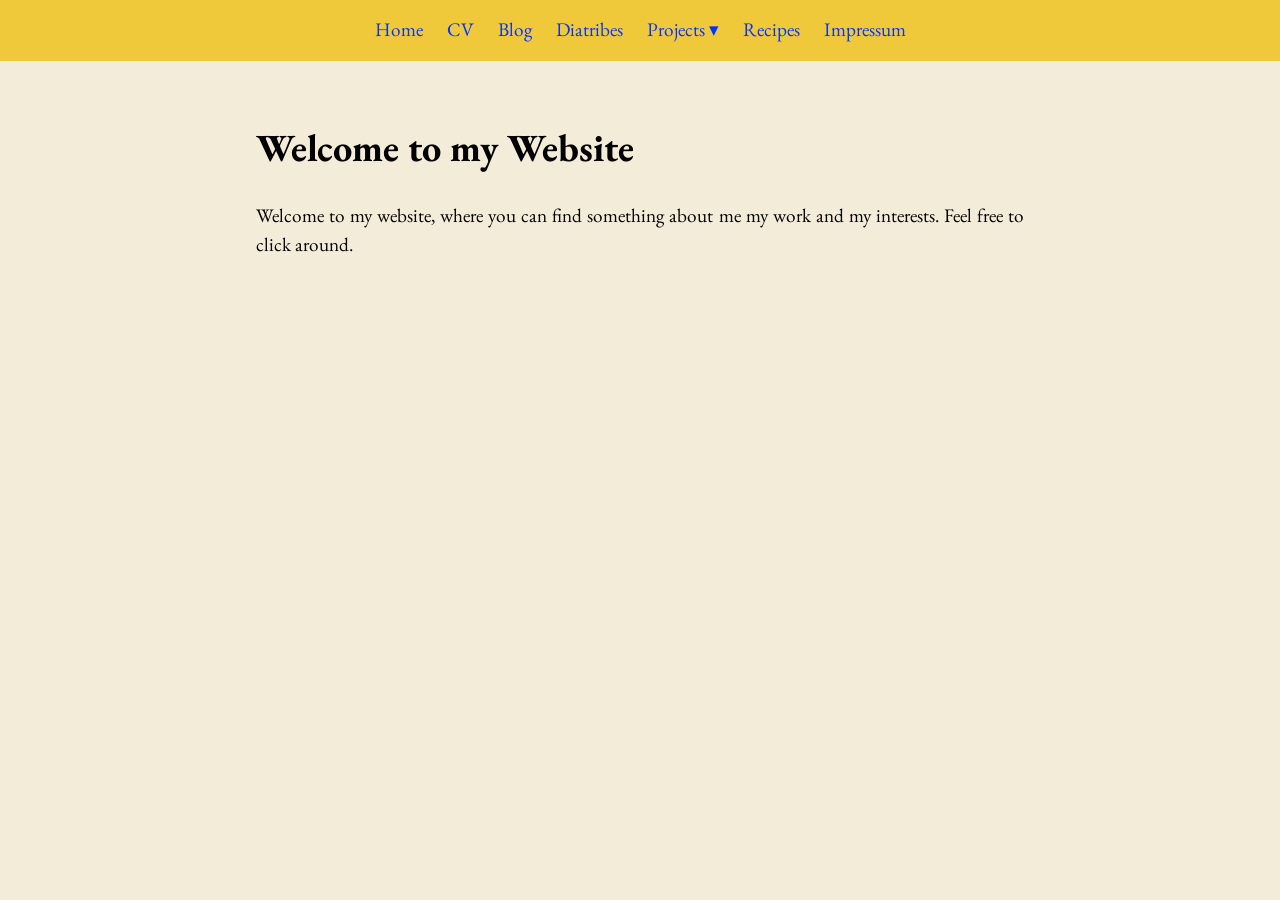
<file: index.html>
<!DOCTYPE html>
<html lang="en">
<head>
  <meta charset="utf-8">
  <title>E.M.S.</title>
  <link rel="stylesheet" href="style.css">
</head>

<body>
  <nav aria-label="Main navigation">
    <ul class="nav-list">
      <li><a href="index.html">Home</a></li>
      <li><a href="cv.html">CV</a></li>
      <li><a href="blog.html">Blog</a></li>
      <li><a href="diatribes.html">Diatribes</a></li>
      <li>
        <details class="dropdown">
          <summary>Projects</summary>
          <ul class="dropdown-menu">
            <li><a href="projects.html">Overview</a></li>
            <li><a href="research.html">Research</a></li>
            <li><a href="music.html">Music</a></li>
          </ul>
        </details>
        <li><a href="recipes.html">Recipes</a></li>
        <li><a href="impressum.html">Impressum</a></li>
    </ul>
  </nav>

  <main>
    <h1>Welcome to my Website</h1>
    <p>
    Welcome to my website, where you can find something about me my work and my
    interests. Feel free to click around.
    </p>
  </main>
</body>
</html>
</file>
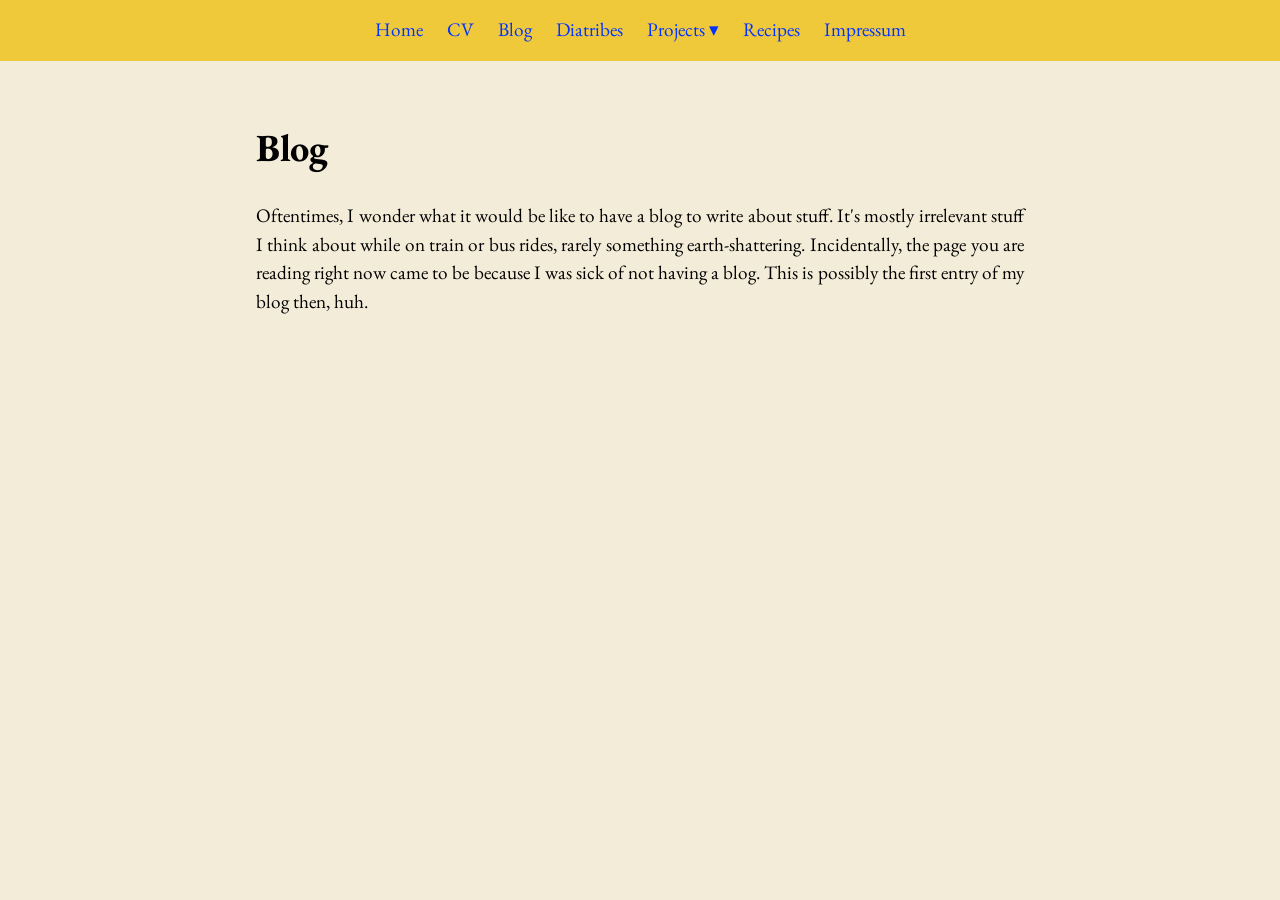
<file: blog.html>
<!DOCTYPE html>
<html lang="en">
<head>
  <meta charset="utf-8">
  <title>Blog</title>
  <link rel="stylesheet" href="style.css">
</head>

<body>
  <nav aria-label="Main navigation">
    <ul class="nav-list">
      <li><a href="index.html">Home</a></li>
      <li><a href="cv.html">CV</a></li>
      <li><a href="blog.html">Blog</a></li>
      <li><a href="diatribes.html">Diatribes</a></li>
      <li>
        <details class="dropdown">
          <summary>Projects</summary>
          <ul class="dropdown-menu">
            <li><a href="projects.html">Overview</a></li>
            <li><a href="research.html">Research</a></li>
            <li><a href="music.html">Music</a></li>
          </ul>
        </details>
        <li><a href="recipes.html">Recipes</a></li>
        <li><a href="impressum.html">Impressum</a></li>
    </ul>
  </nav>

  <main>
    <h1>Blog</h1>
    <p>Oftentimes, I wonder what it would be like to have a blog to write about
    stuff. It's mostly irrelevant stuff I think about while on train or bus
    rides, rarely something earth-shattering. Incidentally, the page you are
    reading right now came to be because I was sick of not having a blog. This
    is possibly the first entry of my blog then, huh.</p>
  </main>
</body>
</html>
</file>
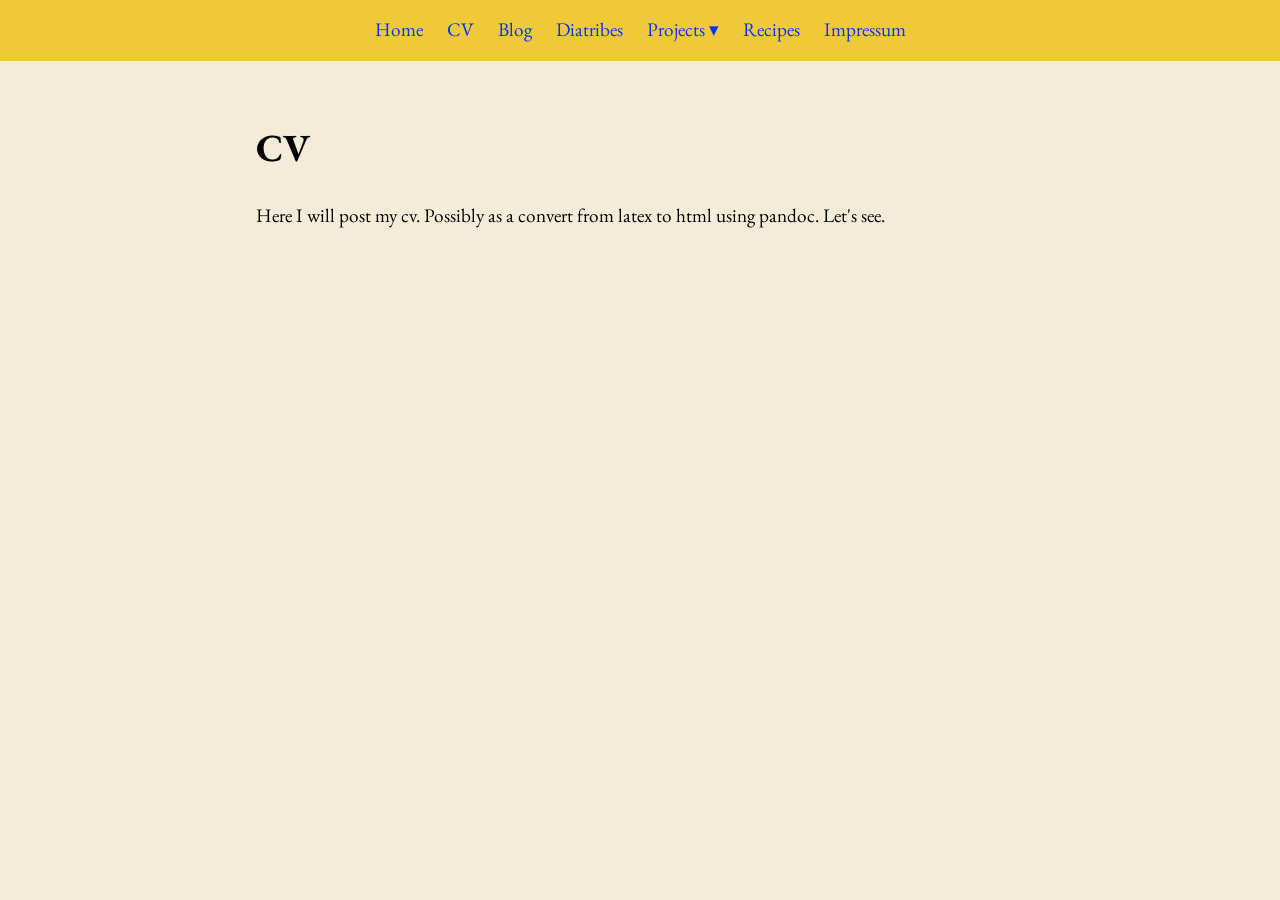
<file: cv.html>
<!DOCTYPE html>
<html lang="en">
<head>
  <meta charset="utf-8">
  <title>CV</title>
  <link rel="stylesheet" href="style.css">
</head>

<body>
  <nav aria-label="Main navigation">
    <ul class="nav-list">
      <li><a href="index.html">Home</a></li>
      <li><a href="cv.html">CV</a></li>
      <li><a href="blog.html">Blog</a></li>
      <li><a href="diatribes.html">Diatribes</a></li>
      <li>
        <details class="dropdown">
          <summary>Projects</summary>
          <ul class="dropdown-menu">
            <li><a href="projects.html">Overview</a></li>
            <li><a href="research.html">Research</a></li>
            <li><a href="music.html">Music</a></li>
          </ul>
        </details>
        <li><a href="recipes.html">Recipes</a></li>
        <li><a href="impressum.html">Impressum</a></li>
    </ul>
  </nav>

  <main>
    <h1>CV</h1>
    <p>Here I will post my cv. Possibly as a convert from latex to html using
    pandoc. Let's see. </p>
  </main>
</body>
</html>
</file>
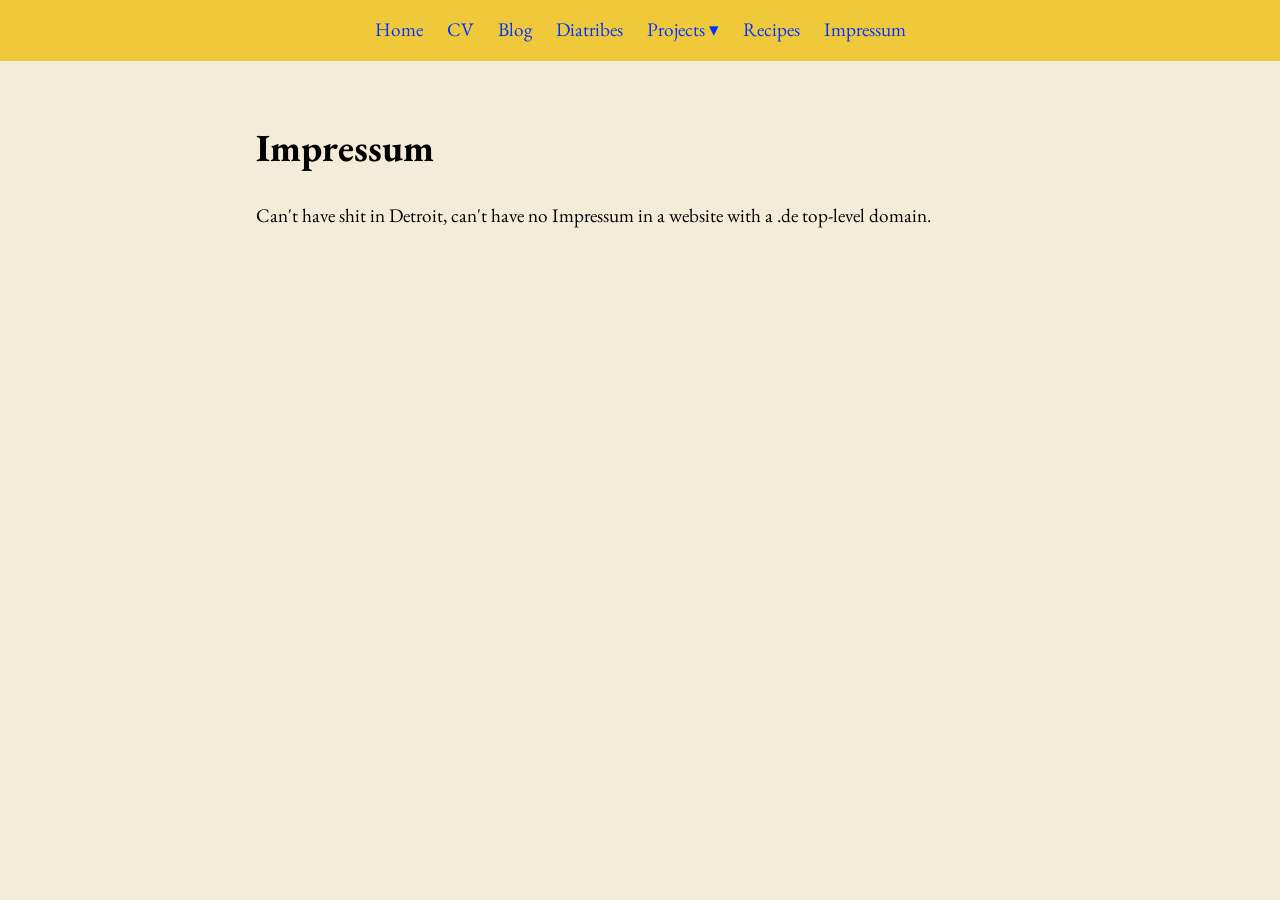
<file: impressum.html>
<!DOCTYPE html>
<html lang="en">
<head>
  <meta charset="utf-8">
  <title>Impressum</title>
  <link rel="stylesheet" href="style.css">
</head>

<body>
  <nav aria-label="Main navigation">
    <ul class="nav-list">
      <li><a href="index.html">Home</a></li>
      <li><a href="cv.html">CV</a></li>
      <li><a href="blog.html">Blog</a></li>
      <li><a href="diatribes.html">Diatribes</a></li>
      <li>
        <details class="dropdown">
          <summary>Projects</summary>
          <ul class="dropdown-menu">
            <li><a href="projects.html">Overview</a></li>
            <li><a href="research.html">Research</a></li>
            <li><a href="music.html">Music</a></li>
          </ul>
        </details>
        <li><a href="recipes.html">Recipes</a></li>
        <li><a href="impressum.html">Impressum</a></li>
    </ul>
  </nav>

  <main>
    <h1>Impressum</h1>
    <p>
    Can't have shit in Detroit, can't have no Impressum in a website with a .de
    top-level domain.
    </p>
  </main>
</body>
</html>
</file>
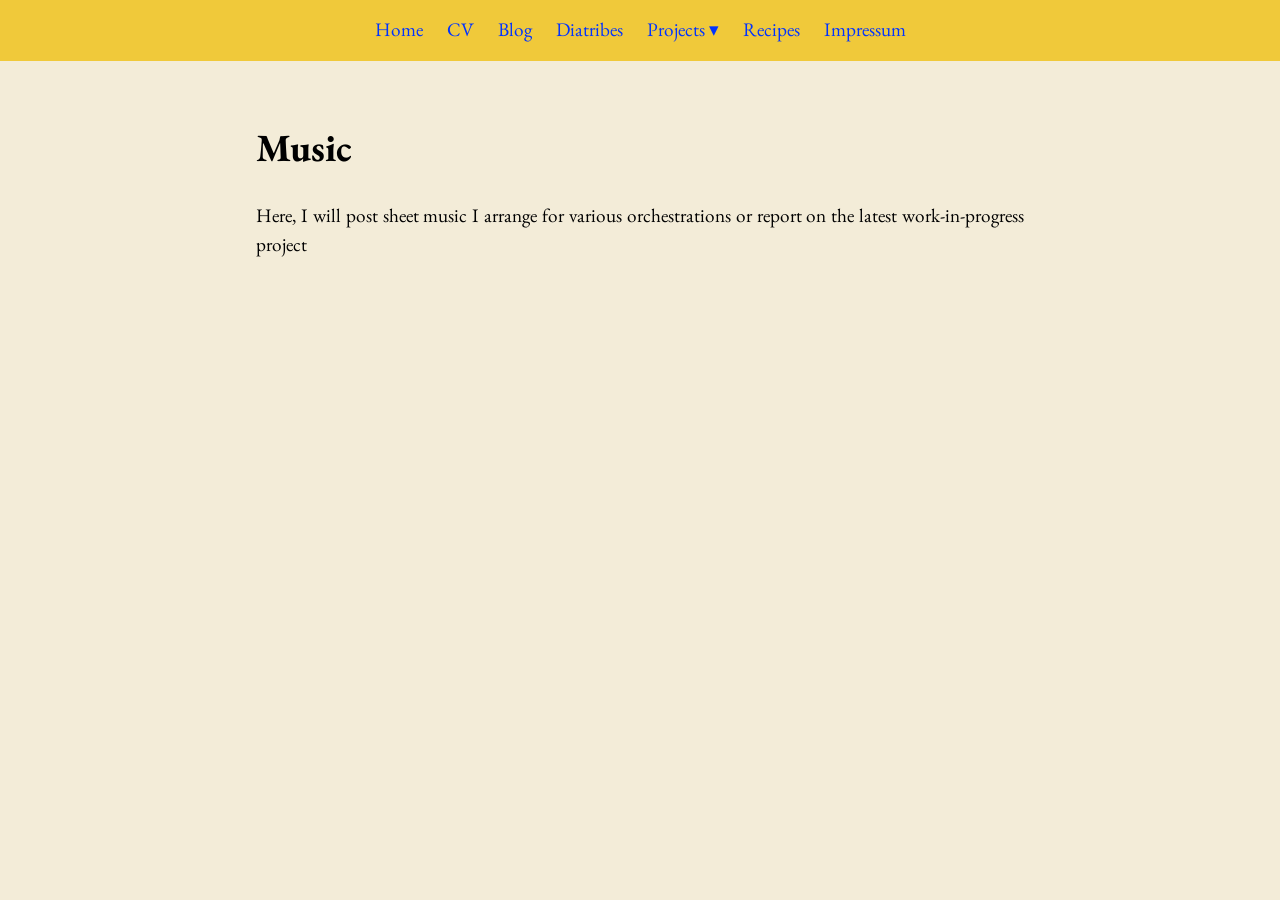
<file: music.html>
<!DOCTYPE html>
<html lang="en">
<head>
  <meta charset="utf-8">
  <title>Music</title>
  <link rel="stylesheet" href="style.css">
</head>

<body>
  <nav aria-label="Main navigation">
    <ul class="nav-list">
      <li><a href="index.html">Home</a></li>
      <li><a href="cv.html">CV</a></li>
      <li><a href="blog.html">Blog</a></li>
      <li><a href="diatribes.html">Diatribes</a></li>
      <li>
        <details class="dropdown">
          <summary>Projects</summary>
          <ul class="dropdown-menu">
            <li><a href="projects.html">Overview</a></li>
            <li><a href="research.html">Research</a></li>
            <li><a href="music.html">Music</a></li>
          </ul>
        </details>
        <li><a href="recipes.html">Recipes</a></li>
        <li><a href="impressum.html">Impressum</a></li>
    </ul>
  </nav>

  <main>
    <h1>Music</h1>
    <p>Here, I will post sheet music I arrange for various orchestrations or
    report on the latest work-in-progress project</p>
  </main>
</body>
</html>
</file>
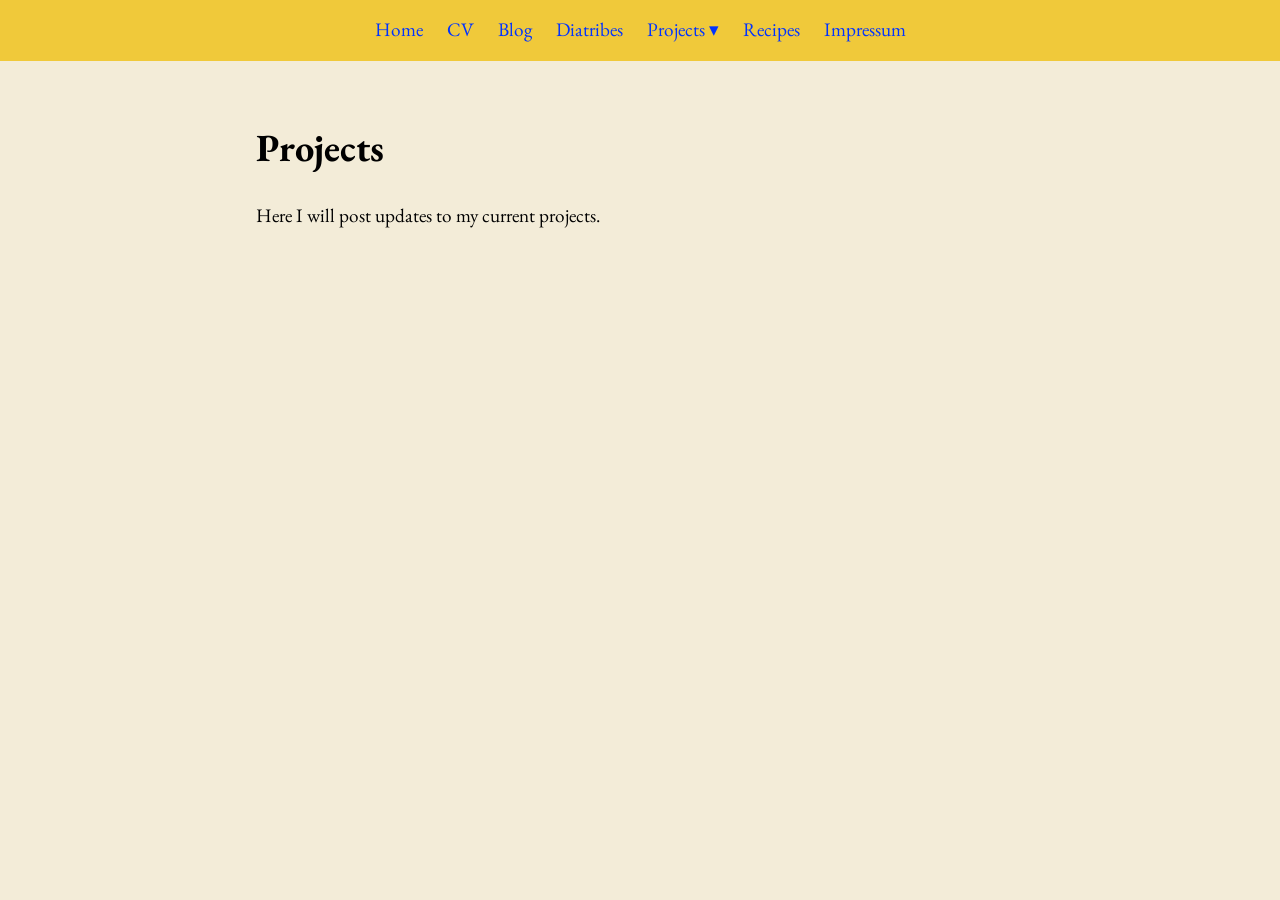
<file: projects.html>
<!DOCTYPE html>
<html lang="en">
<head>
  <meta charset="utf-8">
  <title>Projects</title>
  <link rel="stylesheet" href="style.css">
</head>

<body>
  <nav aria-label="Main navigation">
    <ul class="nav-list">
      <li><a href="index.html">Home</a></li>
      <li><a href="cv.html">CV</a></li>
      <li><a href="blog.html">Blog</a></li>
      <li><a href="diatribes.html">Diatribes</a></li>
      <li>
        <details class="dropdown">
          <summary>Projects</summary>
          <ul class="dropdown-menu">
            <li><a href="projects.html">Overview</a></li>
            <li><a href="research.html">Research</a></li>
            <li><a href="music.html">Music</a></li>
          </ul>
        </details>
        <li><a href="recipes.html">Recipes</a></li>
        <li><a href="impressum.html">Impressum</a></li>
    </ul>
  </nav>

  <main>
    <h1>Projects</h1>
    <p>
    Here I will post updates to my current projects.
    </p>
  </main>
</body>
</html>
</file>
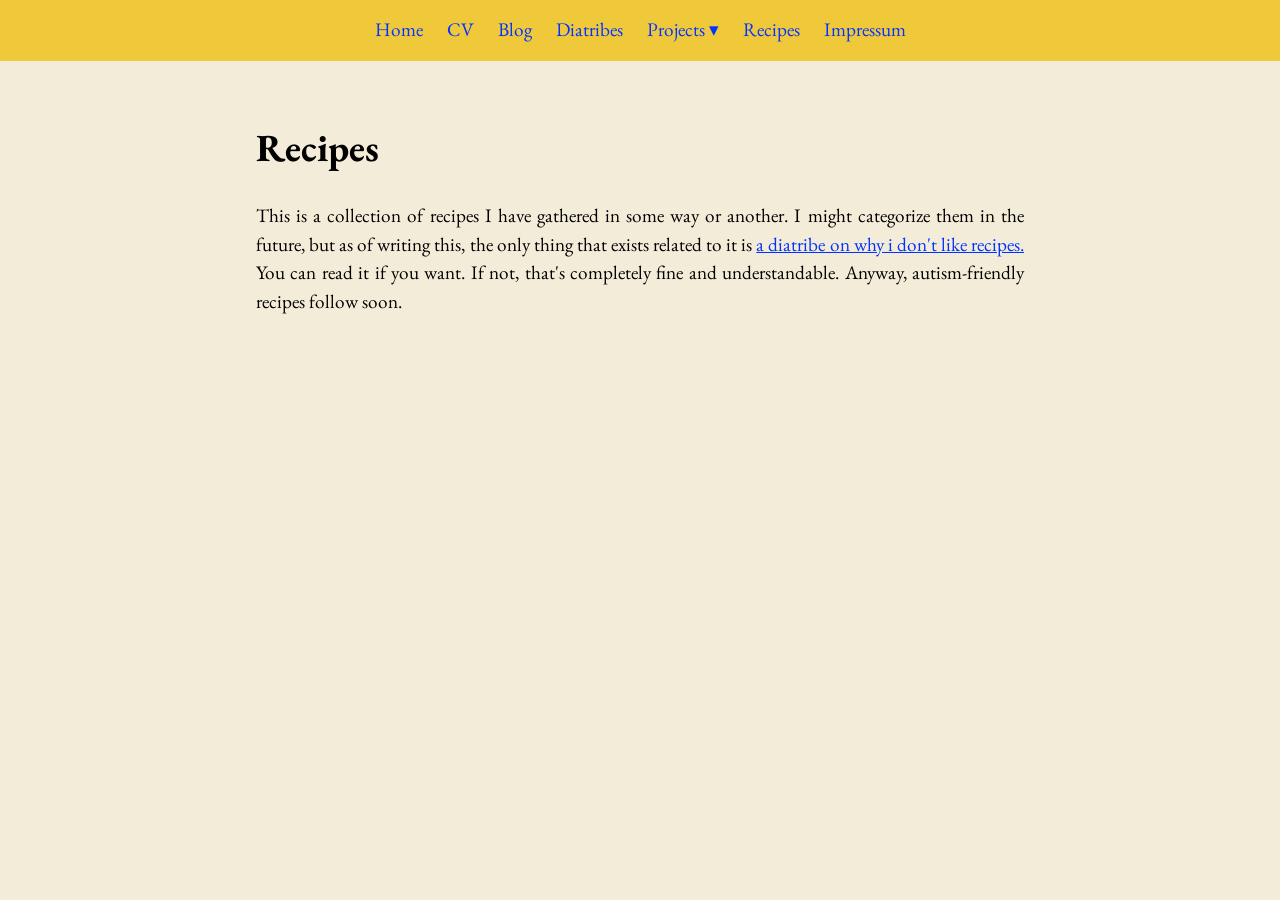
<file: recipes.html>
<!DOCTYPE html>
<html lang="en">
<head>
  <meta charset="utf-8">
  <title>Test Site</title>
  <link rel="stylesheet" href="style.css">
</head>

<body>
  <nav aria-label="Main navigation">
    <ul class="nav-list">
      <li><a href="index.html">Home</a></li>
      <li><a href="cv.html">CV</a></li>
      <li><a href="blog.html">Blog</a></li>
      <li><a href="diatribes.html">Diatribes</a></li>
      <li>
        <details class="dropdown">
          <summary>Projects</summary>
          <ul class="dropdown-menu">
            <li><a href="projects.html">Overview</a></li>
            <li><a href="research.html">Research</a></li>
            <li><a href="music.html">Music</a></li>
          </ul>
        </details>
        <li><a href="recipes.html">Recipes</a></li>
        <li><a href="impressum.html">Impressum</a></li>
    </ul>
  </nav>

  <main>
    <h1>Recipes</h1>
    <p>
    This is a collection of recipes I have gathered in some way or another. I
    might categorize them in the future, but as of writing this, the only thing
    that exists related to it is <a href="diatribes/recipes.html">a diatribe on
      why i don't like recipes.</a> You can read it if you want. If not, that's
    completely fine and understandable. Anyway, autism-friendly recipes
    follow soon.
    </p>
  </main>
</body>
</html>
</file>
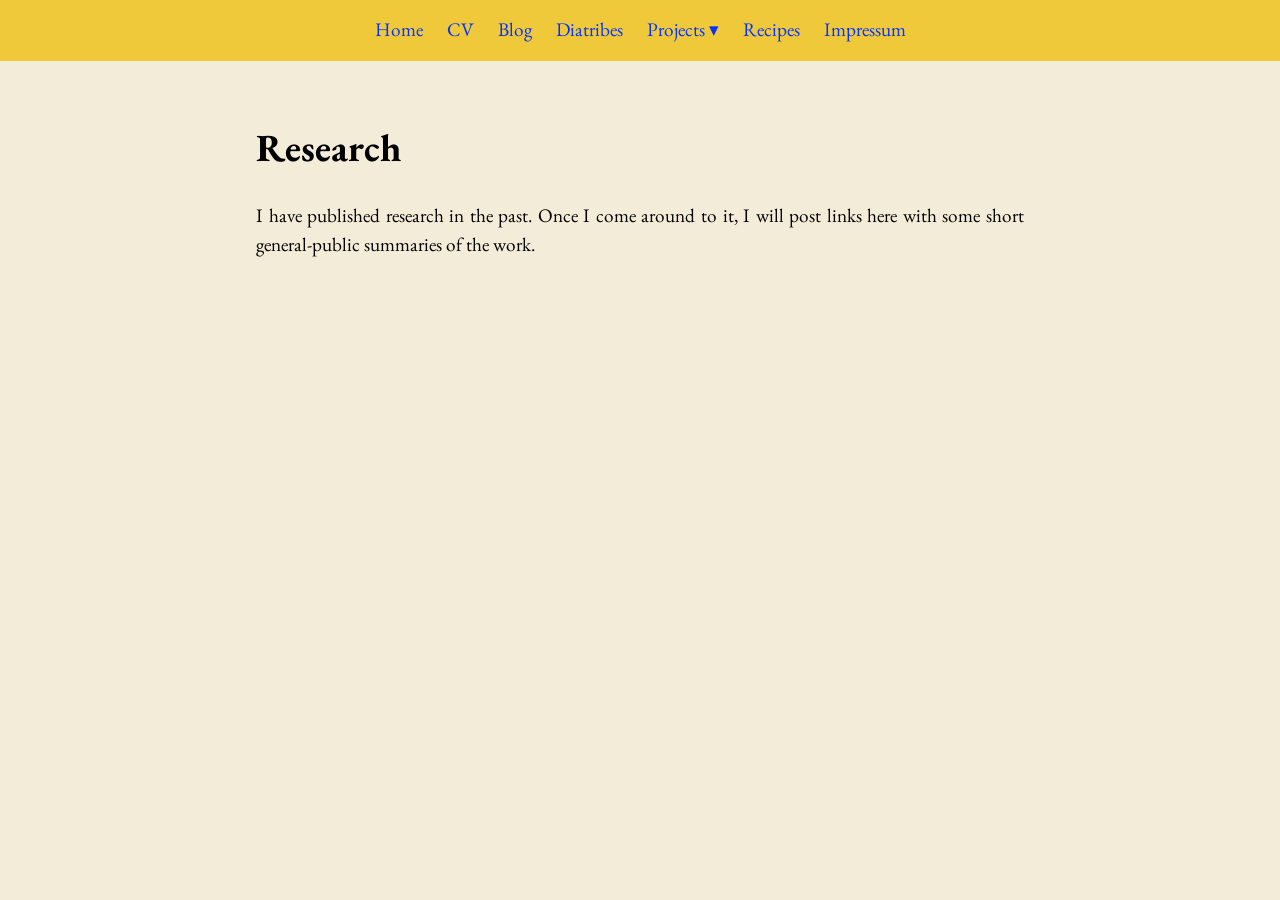
<file: research.html>
<!DOCTYPE html>
<html lang="en">
<head>
  <meta charset="utf-8">
  <title>Research</title>
  <link rel="stylesheet" href="style.css">
</head>

<body>
  <nav aria-label="Main navigation">
    <ul class="nav-list">
      <li><a href="index.html">Home</a></li>
      <li><a href="cv.html">CV</a></li>
      <li><a href="blog.html">Blog</a></li>
      <li><a href="diatribes.html">Diatribes</a></li>
      <li>
        <details class="dropdown">
          <summary>Projects</summary>
          <ul class="dropdown-menu">
            <li><a href="projects.html">Overview</a></li>
            <li><a href="research.html">Research</a></li>
            <li><a href="music.html">Music</a></li>
          </ul>
        </details>
        <li><a href="recipes.html">Recipes</a></li>
        <li><a href="impressum.html">Impressum</a></li>
    </ul>
  </nav>

  <main>
    <h1>Research</h1>
    <p>
    I have published research in the past. Once I come around to it, I will
    post links here with some short general-public summaries of the work.
    </p>
  </main>
</body>
</html>
</file>
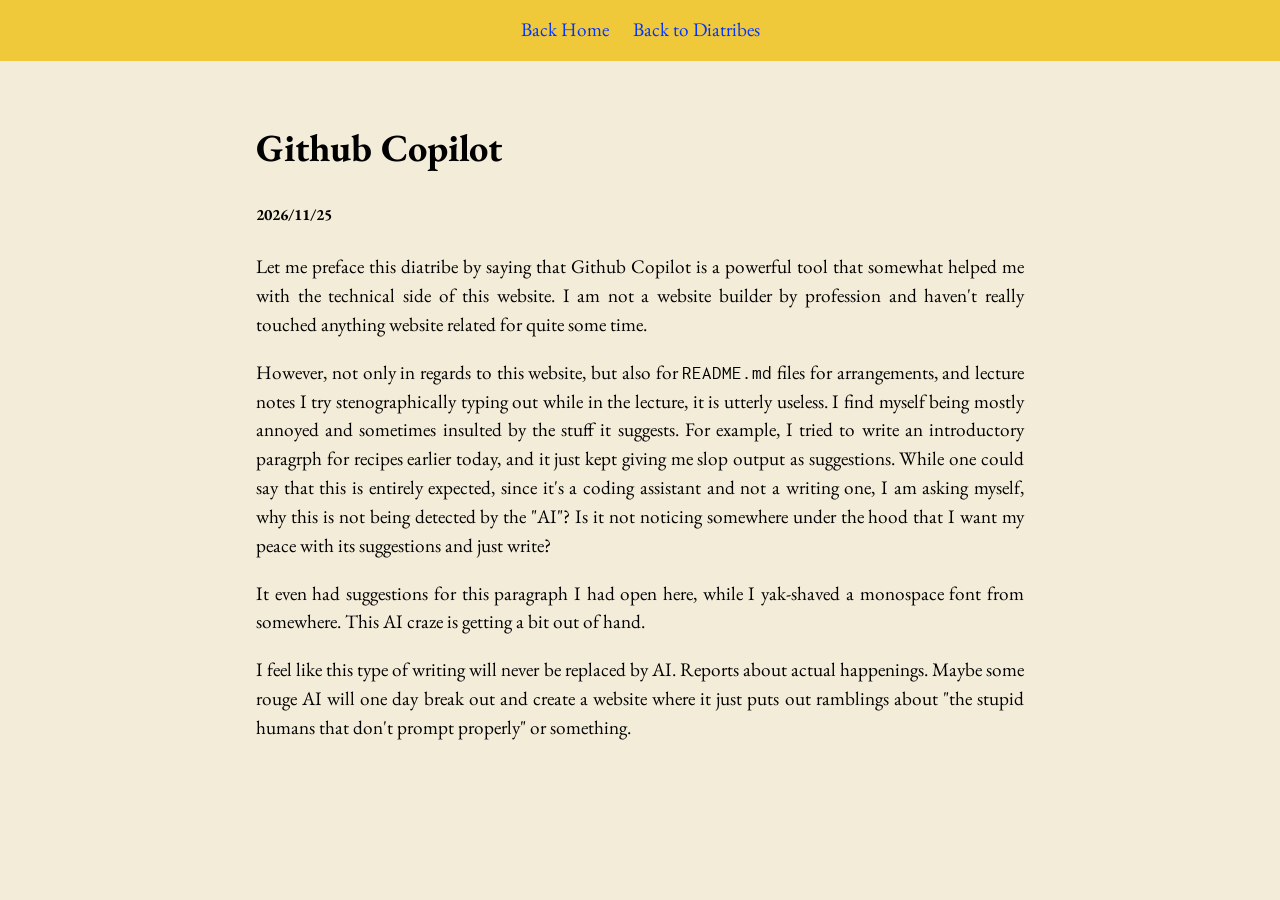
<file: diatribes/copilot.html>
<!DOCTYPE html>
<html lang="en">
<head>
  <meta charset="utf-8">
  <title>Copilot</title>
  <link rel="stylesheet" href="../style.css">
</head>

<body>
  <nav aria-label="Main navigation">
    <ul class="nav-list">
      <li><a href="../index.html">Back Home</a></li>
      <li><a href="../diatribes.html">Back to Diatribes</a></li>
    </ul>
  </nav>

  <main>
    <h1>Github Copilot</h1>
    <h5>2026/11/25</h5>
    <p>
    Let me preface this diatribe by saying that Github Copilot is a powerful
    tool that somewhat helped me with the technical side of this website. I am
    not a website builder by profession and haven't really touched anything
    website related for quite some time.
    </p>
    <p>
    However, not only in regards to this website, but also for
    <tt>README.md</tt> files for
    arrangements, and lecture notes I try stenographically typing out while
    in the lecture, it is utterly useless. I find myself being mostly annoyed
    and sometimes insulted by the stuff it suggests. For example, I tried to write an introductory
    paragrph for recipes earlier today, and it just kept giving  me slop output as
    suggestions. While one could say that this is entirely expected, since it's
    a coding assistant and not a writing one, I am asking myself, why this is
    not being detected by the "AI"? Is it not noticing somewhere under the hood
    that I want my peace with its suggestions and just write?
    </p>
    <p>
    It even had suggestions for this paragraph I had open here, while I
    yak-shaved a monospace font from somewhere. This AI craze is getting a bit
    out of hand.
    </p>
    <p>
    I feel like this type of writing will never be replaced by AI.
    Reports about actual happenings. Maybe some rouge AI will one day break out
    and create a website where it just puts out ramblings about "the stupid
    humans that don't prompt properly" or something. 
    </p>
</file>
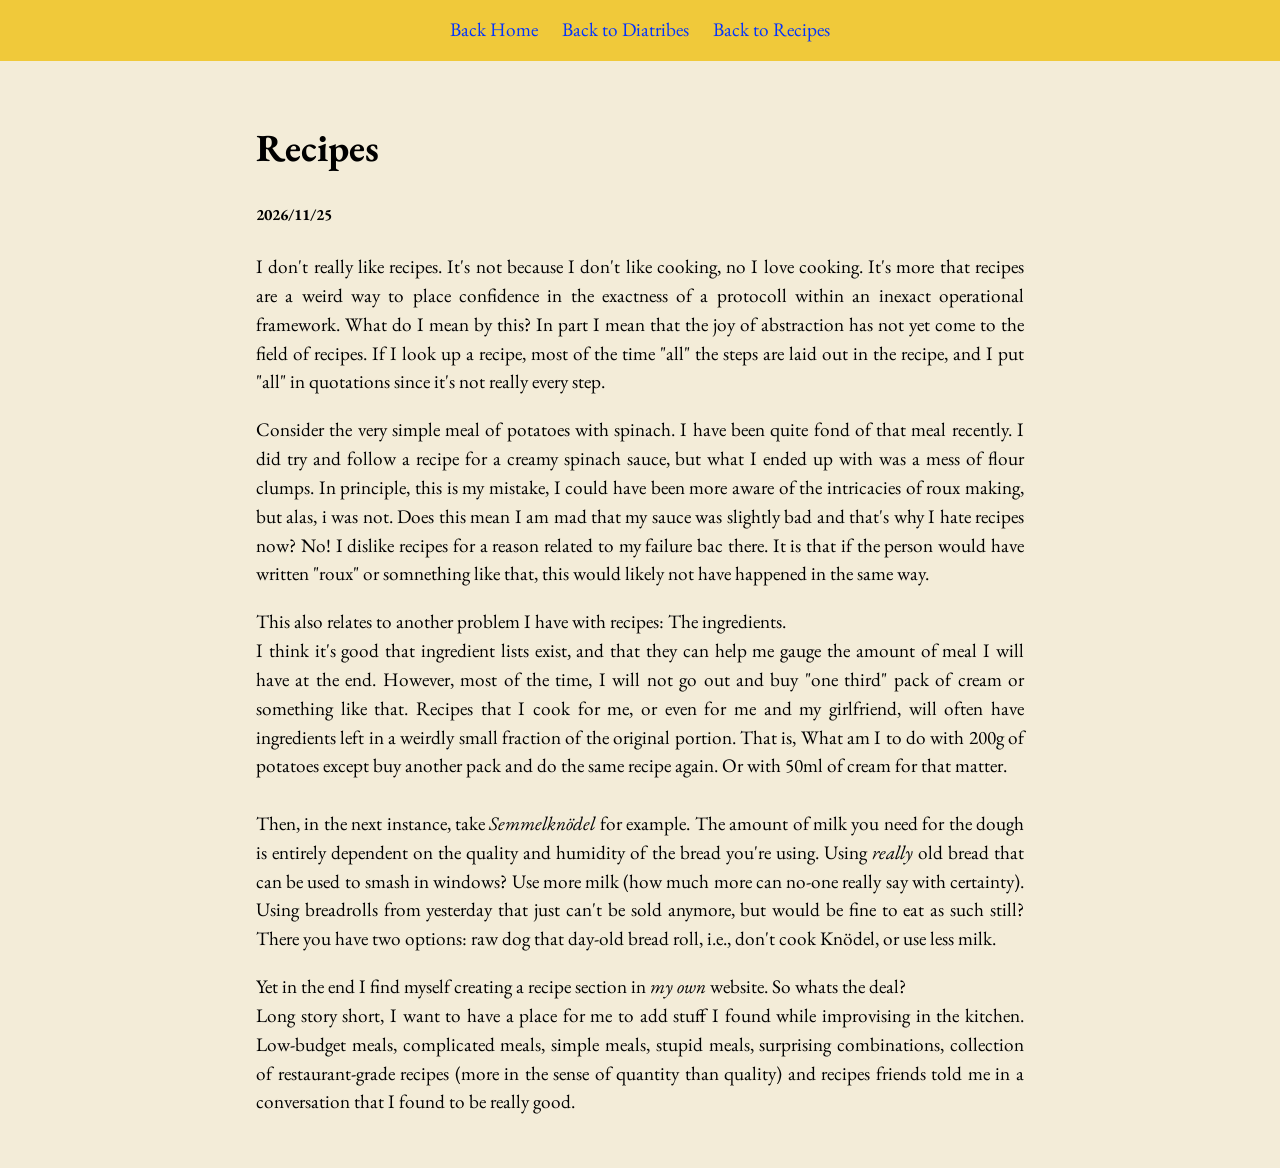
<file: diatribes/recipes.html>
<!DOCTYPE html>
<html lang="en">
<head>
  <meta charset="utf-8">
  <title>Recipes</title>
  <link rel="stylesheet" href="../style.css">
</head>

<body>
  <nav aria-label="Main navigation">
    <ul class="nav-list">
      <li><a href="../index.html">Back Home</a></li>
      <li><a href="../diatribes.html">Back to Diatribes</a></li>
      <li><a href="../recipes.html">Back to Recipes</a></li>
    </ul>
  </nav>

  <main>
    <h1>Recipes</h1>
    <h5>2026/11/25</h5>
    <p>
    I don't really like recipes. It's not because I don't like cooking, no I
    love cooking. It's more that recipes are a weird way to place confidence
    in the exactness of a protocoll within an inexact operational framework. What do I mean
    by this? In part I mean that the joy of abstraction has not yet come to the field
    of recipes. If I look up a recipe, most of the time "all" the steps are
    laid out in the recipe, and I put "all" in quotations since it's not really
    every step.
    </p>
    <p>
    Consider the very simple meal of potatoes with spinach. I have
    been quite fond of that meal recently. I did try and follow a recipe for a
    creamy spinach sauce, but what I ended up with was a mess of flour clumps.
    In principle, this is my mistake, I could have been more aware of the
    intricacies of roux making, but alas, i was not. Does this mean I am mad
    that my sauce was slightly bad and that's why I hate recipes now? No! I
    dislike recipes for a reason related to my failure bac there. It is that if
    the person would have written "roux" or somnething like that, this would
    likely not have happened in the same way. 
    </p>

    <p>
    This also relates to another problem I have with recipes: The
    ingredients.<br>

    I think it's good that ingredient lists exist, and that they can help me
    gauge the amount of meal I will have at the end. However, most of the time,
    I will not go out and buy "one third" pack of cream or something like that.
    Recipes that I cook for me, or even for me and my girlfriend, will often
    have ingredients left in a weirdly small fraction of the original portion.
    That is, What am I to do with 200g of potatoes except buy another pack and
    do the same recipe again. Or with 50ml of cream for that matter.<br><br>

    Then, in the next instance, take <i>Semmelknödel</i> for example. The
    amount of milk you need for the dough is entirely dependent on the quality
    and humidity of the bread you're using. Using <i>really</i> old bread that
    can be used to smash in windows? Use more milk (how much more can no-one
    really say with certainty). Using breadrolls from yesterday that just can't
    be sold anymore, but would be fine to eat as such still? There you have two
    options: raw dog that day-old bread roll, i.e., don't cook Knödel, or use
    less milk.
    </p>

    <p>
    Yet in the end I find myself creating a recipe section in <i>my own</i>
    website. So whats the deal?<br>
    Long story short, I want to have a place for me to add stuff I found while
    improvising in the kitchen. Low-budget meals, complicated meals, simple
    meals, stupid meals, surprising combinations, collection of
    restaurant-grade recipes (more in the sense of quantity than quality) and
    recipes friends told me in a conversation that I found to be really good.
    </p>
  </main>
</body>
</html>
</file>
<file: style.css>
@font-face {
  font-family: "EB Garamond";
  src: url("fonts/eb-garamond-latin-wght-normal.woff2") format("woff2");
  font-style: normal;
  font-weight: 400 800;
}

@font-face {
  font-family: "EB Garamond";
  src: url("fonts/eb-garamond-latin-wght-italic.woff2") format("woff2");
  font-style: italic;
  font-weight: 400 800;
}

@font-face{
  font-family: "Inconsolata";
  src: url("fonts/Inconsolata-Regular.ttf") format("truetype");
  font-style: normal;
  font-weight: 400;
}

@font-face{
  font-family: "Inconsolata";
  src: url("fonts/Inconsolata-Bold.ttf") format("truetype");
  font-style: normal;
  font-weight: 700;
}

body {
  background-color: #f3ecd8;
  color: #000000;
  font-family: "EB Garamond", Garamond, Georgia, serif;
  font-size: 1.2rem;
  line-height: 1.5;
  margin: 0 auto;
}

tt {
  font-family: "Inconsolata", monospace;
}

nav {
  background-color: #f0c93a;
  padding: 1rem;
}

/* Main navigation list */
.nav-list {
  display: flex;
  justify-content: center;
  align-items: center;
  flex-wrap: wrap;
  gap: 1.5rem;

  list-style: none;
  margin: 0;
  padding: 0;
}

/* Remove default link styling */
.nav-list a {
  text-decoration: none;
}

/* Dropdown container */
.dropdown {
  position: relative;
}

/* The clickable Projects heading */
.dropdown summary {
  color: #0033ff;
  cursor: pointer;
  list-style: none;
}

/* Remove the default browser triangle */
.dropdown summary::-webkit-details-marker {
  display: none;
}

/* Add our own dropdown indicator */
.dropdown summary::after {
  content: " ▾";
}

/* The dropdown menu itself */
.dropdown-menu {
  position: absolute;
  top: 100%;
  left: 0;

  background-color: #f0c93a;
  min-width: 10rem;

  list-style: none;
  margin: 0;
  padding: 0.5rem 0;
  z-index: 10;
}

/* Individual dropdown links */
.dropdown-menu a {
  display: block;
  padding: 0.3rem 1rem;
}

/* Keyboard focus indicator */
.nav-list a:focus-visible,
.dropdown summary:focus-visible {
  outline: 2px solid #0033ff;
  outline-offset: 4px;
}

main {
  text-align: justify;
  max-width: 48rem;
  margin: 0 auto;
  padding: 2rem 1rem;
}



a {
  color: #0033ff;
}
</file>
